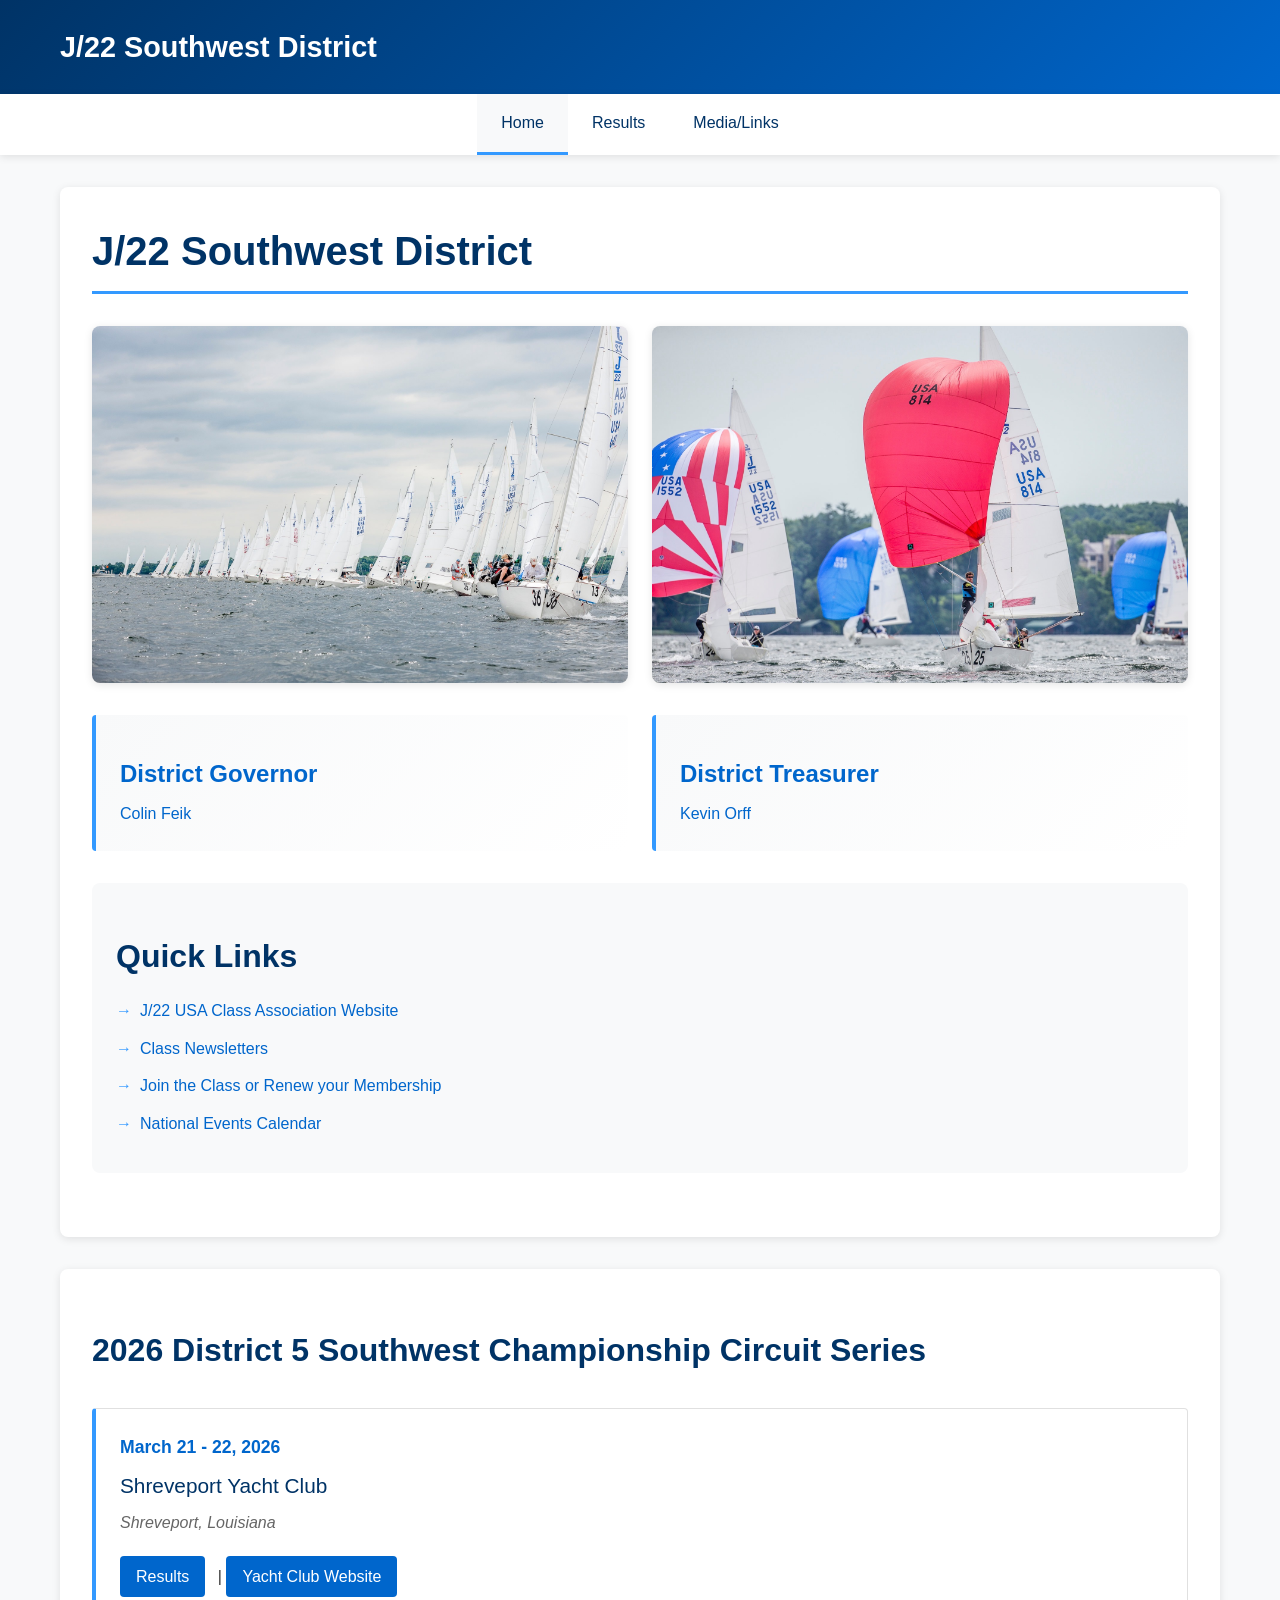
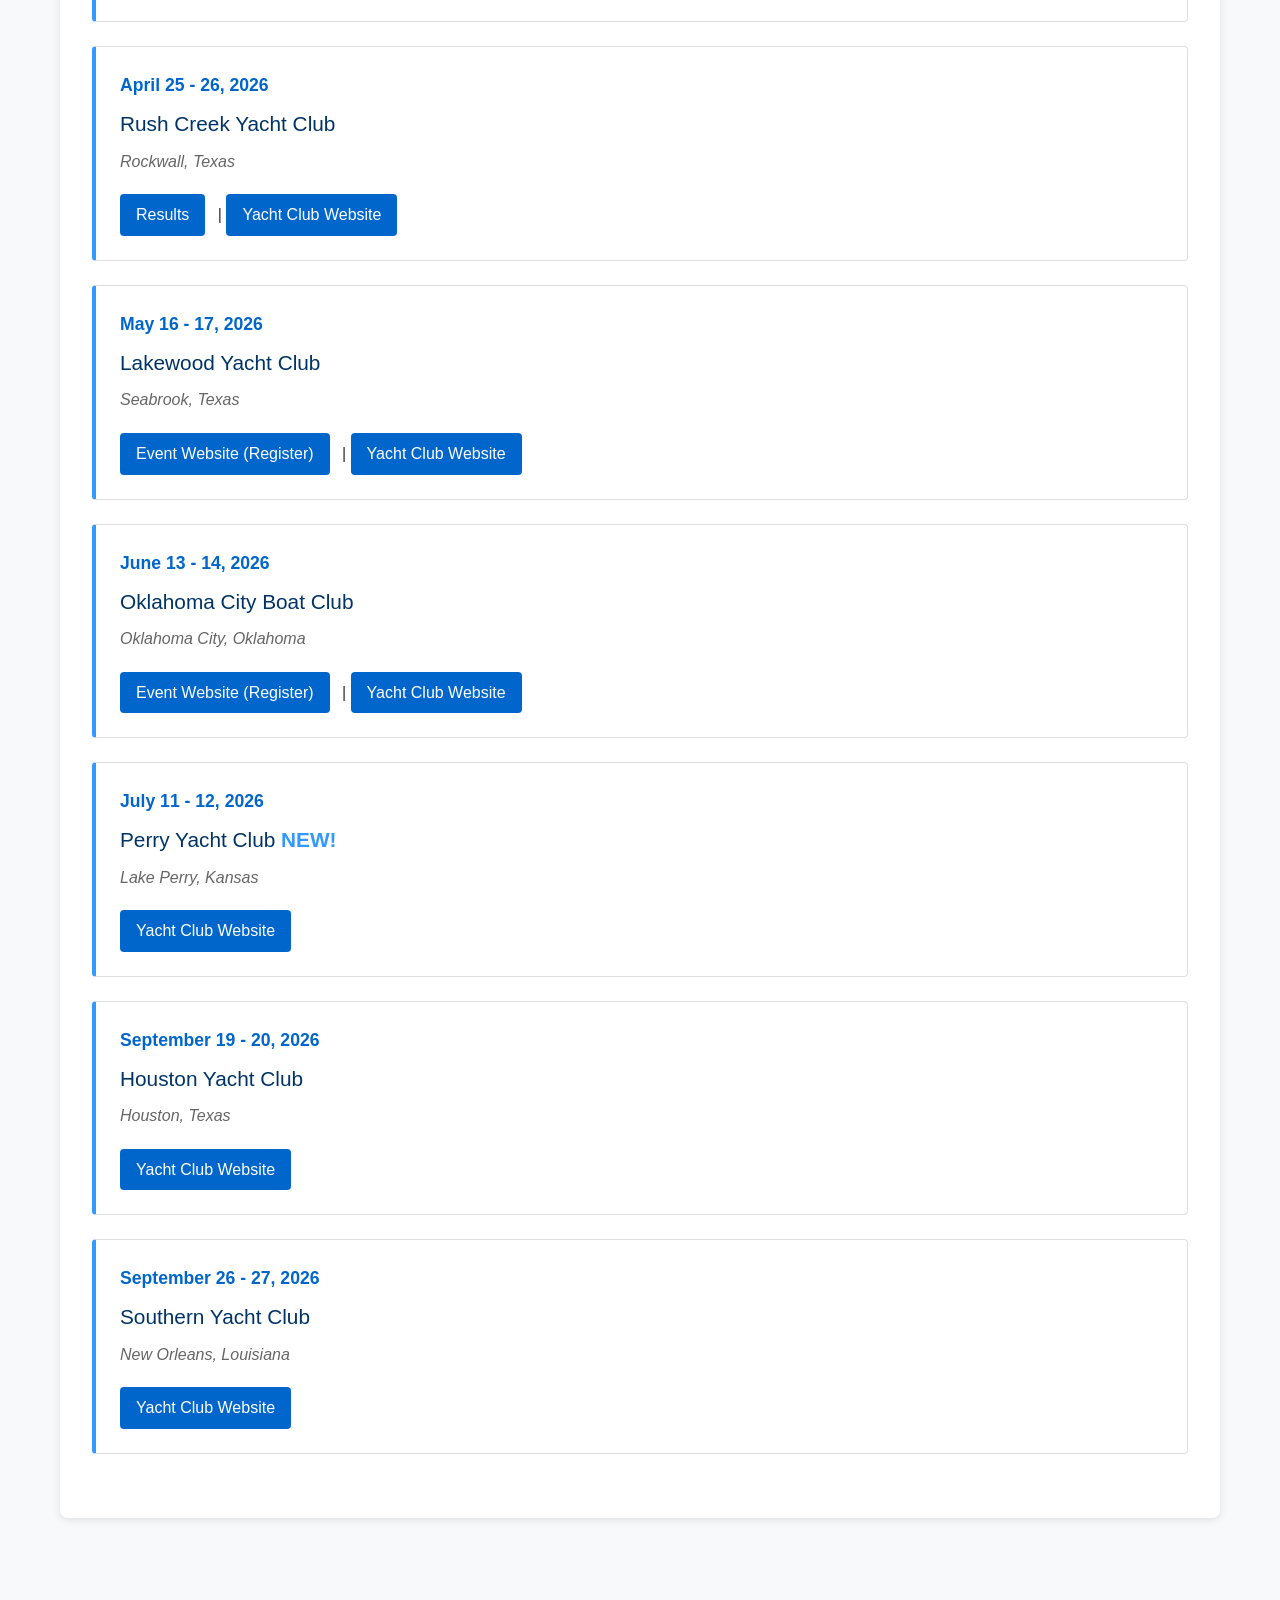
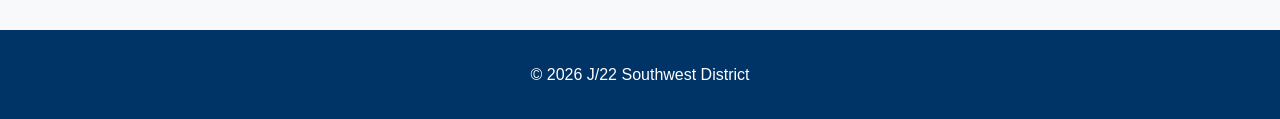
<file: website/index.html>
<!DOCTYPE html>
<html lang="en">
<head>
    <meta charset="UTF-8">
    <meta name="viewport" content="width=device-width, initial-scale=1.0">
    <meta name="description" content="J/22 Southwest District - Sailboat racing in the Southwest United States">
    <title>J/22 Southwest District - Home</title>
    <link rel="stylesheet" href="css/style.css">
</head>
<body>
    <header>
        <div class="container">
            <div class="header-content">
                <a href="index.html" class="logo">J/22 Southwest District</a>
            </div>
        </div>
    </header>

    <nav>
        <div class="container">
            <ul>
                <li><a href="index.html" class="active">Home</a></li>
                <li><a href="results.html">Results</a></li>
                <li><a href="media.html">Media/Links</a></li>
            </ul>
        </div>
    </nav>

    <main>
        <div class="container">
            <div class="content-section">
                <h1>J/22 Southwest District</h1>
                
                <div style="display: grid; grid-template-columns: repeat(auto-fit, minmax(300px, 1fr)); gap: 1.5rem; margin: 2rem 0;">
                    <img src="images/622355680_10236043470320019_3497299560604696227_n.jpg" alt="J/22 Racing" style="width: 100%; height: auto; border-radius: 8px; box-shadow: var(--shadow);">
                    <img src="images/622516656_10236043463679853_3904999741601667349_n.jpg" alt="J/22 Racing" style="width: 100%; height: auto; border-radius: 8px; box-shadow: var(--shadow);">
                </div>
                
                <div class="contact-grid">
                    <div class="contact-card">
                        <h3>District Governor</h3>
                        <p><a href="mailto:colin.feik@gmail.com">Colin Feik</a></p>
                    </div>
                    <div class="contact-card">
                        <h3>District Treasurer</h3>
                        <p><a href="mailto:Kevin.Orff@gmail.com">Kevin Orff</a></p>
                    </div>
                </div>

                <div class="quick-links">
                    <h2>Quick Links</h2>
                    <ul>
                        <li><a href="https://j22.com/" target="_blank" rel="noopener">J/22 USA Class Association Website</a></li>
                        <li><a href="https://j22.com/news/" target="_blank" rel="noopener">Class Newsletters</a></li>
                        <li><a href="https://j22.com/class-office/join-the-class/" target="_blank" rel="noopener">Join the Class or Renew your Membership</a></li>
                        <li><a href="https://www.j22.com/calendar/" target="_blank" rel="noopener">National Events Calendar</a></li>
                    </ul>
                </div>
            </div>

            <div class="content-section">
                <h2>2026 District 5 Southwest Championship Circuit Series</h2>

                <div class="event-list">
                    <div class="event-item">
                        <div class="event-date">March 21 - 22, 2026</div>
                        <div class="event-title">Shreveport Yacht Club</div>
                        <div class="event-location">Shreveport, Louisiana</div>
                        <div class="event-links">
                            <a href="https://www.regattanetwork.com/clubmgmt/applet_registrant_list.php?regatta_id=30847&custom_report_id=55&fleet_filter=J/22" target="_blank" rel="noopener">Results</a> |
                            <a href="http://www.shreveportyachtclub.com/" target="_blank" rel="noopener">Yacht Club Website</a>
                        </div>
                    </div>

                    <div class="event-item">
                        <div class="event-date">April 25 - 26, 2026</div>
                        <div class="event-title">Rush Creek Yacht Club</div>
                        <div class="event-location">Rockwall, Texas</div>
                        <div class="event-links">
                            <a href="https://www.rcyc.org/regatta/D2xZb91v46/results" target="_blank" rel="noopener">Results</a> |
                            <a href="http://www.rcyc.org/" target="_blank" rel="noopener">Yacht Club Website</a> 
                        </div>
                    </div>

                    <div class="event-item">
                        <div class="event-date">May 16 - 17, 2026</div>
                        <div class="event-title">Lakewood Yacht Club</div>
                        <div class="event-location">Seabrook, Texas</div>
                        <div class="event-links">
                            <a href="https://theclubspot.com/regatta/7RxmhqAXaq/" target="_blank" rel="noopener">Event Website (Register)</a> |
                            <a href="http://www.lakewoodyachtclub.com/" target="_blank" rel="noopener">Yacht Club Website</a>
                        </div>
                    </div>

                    <div class="event-item">
                        <div class="event-date">June 13 - 14, 2026</div>
                        <div class="event-title">Oklahoma City Boat Club</div>
                        <div class="event-location">Oklahoma City, Oklahoma</div>
                        <div class="event-links">
                            <a href="https://www.regattanetwork.com/event/31304" target="_blank" rel="noopener">Event Website (Register)</a> |
                            <a href="https://okcboatclub.com/" target="_blank" rel="noopener">Yacht Club Website</a>
                        </div>
                    </div>

                    <div class="event-item">
                        <div class="event-date">July 11 - 12, 2026</div>
                        <div class="event-title">Perry Yacht Club <span style="color: var(--accent-color); font-weight: 600;">NEW!</span></div>
                        <div class="event-location">Lake Perry, Kansas</div>
                        <div class="event-links">
                            <a href="https://www.perryyachtclub.com" target="_blank" rel="noopener">Yacht Club Website</a>
                        </div>
                    </div>

                    <div class="event-item">
                        <div class="event-date">September 19 - 20, 2026</div>
                        <div class="event-title">Houston Yacht Club</div>
                        <div class="event-location">Houston, Texas</div>
                        <div class="event-links">
                            <a href="http://www.houstonyachtclub.com/" target="_blank" rel="noopener">Yacht Club Website</a>
                        </div>
                    </div>

                    <div class="event-item">
                        <div class="event-date">September 26 - 27, 2026</div>
                        <div class="event-title">Southern Yacht Club</div>
                        <div class="event-location">New Orleans, Louisiana</div>
                        <div class="event-links">
                            <a href="http://www.southernyachtclub.com/" target="_blank" rel="noopener">Yacht Club Website</a>
                        </div>
                    </div>
                </div>
            </div>
        </div>
    </main>

    <footer>
        <div class="container">
            <p>&copy; 2026 J/22 Southwest District</p>
        </div>
    </footer>
</body>
</html>
</file>
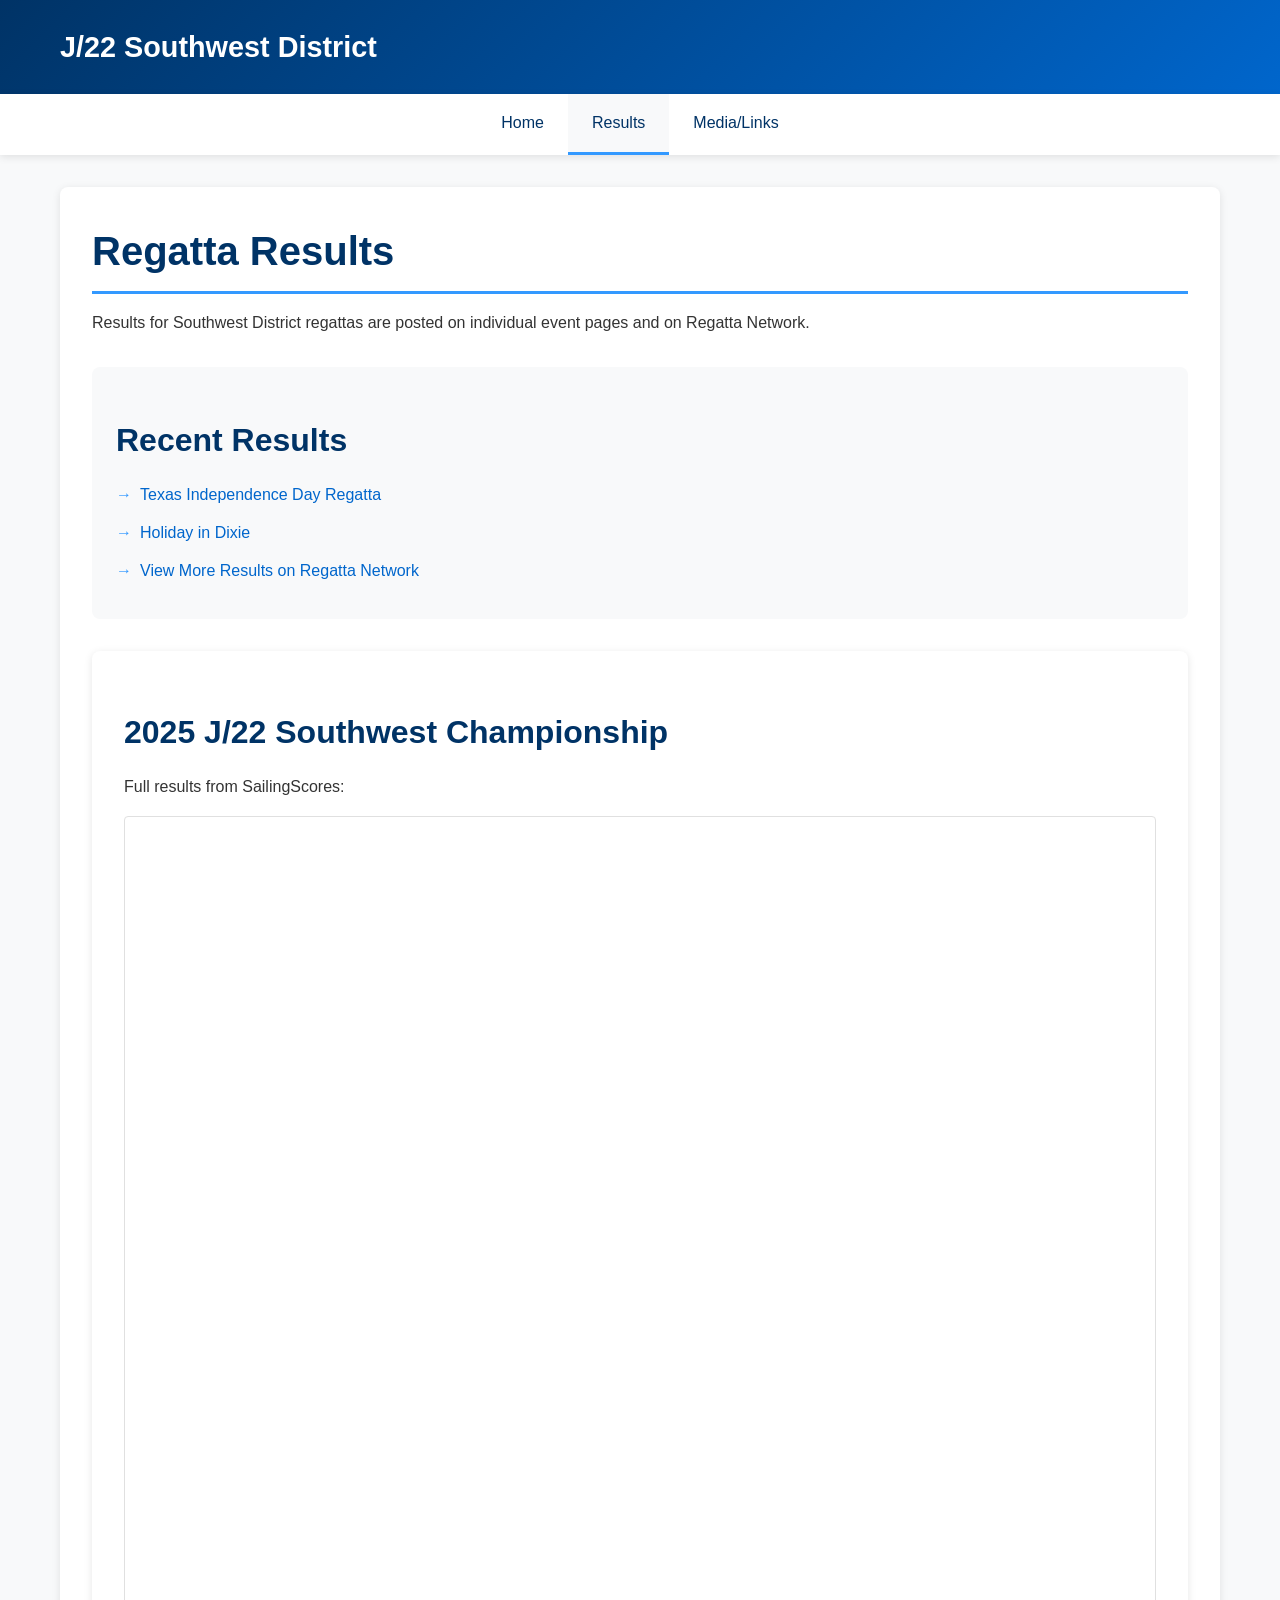
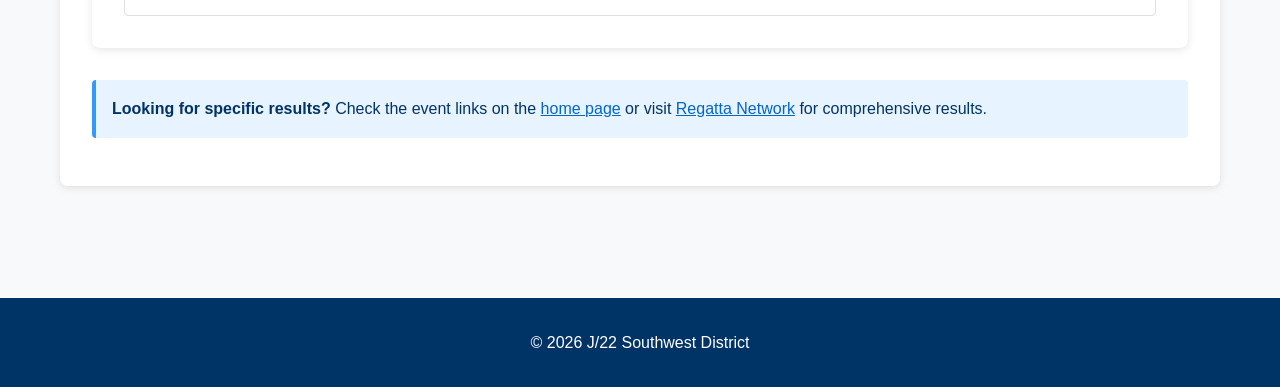
<file: website/results.html>
<!DOCTYPE html>
<html lang="en">
<head>
    <meta charset="UTF-8">
    <meta name="viewport" content="width=device-width, initial-scale=1.0">
    <meta name="description" content="J/22 Southwest District Results">
    <title>J/22 Southwest District - Results</title>
    <link rel="stylesheet" href="css/style.css">
</head>
<body>
    <header>
        <div class="container">
            <div class="header-content">
                <a href="index.html" class="logo">J/22 Southwest District</a>
            </div>
        </div>
    </header>

    <nav>
        <div class="container">
            <ul>
                <li><a href="index.html">Home</a></li>
                <li><a href="results.html" class="active">Results</a></li>
                <li><a href="media.html">Media/Links</a></li>
            </ul>
        </div>
    </nav>

    <main>
        <div class="container">
            <div class="content-section">
                <h1>Regatta Results</h1>
                <p>Results for Southwest District regattas are posted on individual event pages and on Regatta Network.</p>
                
                <div class="quick-links mt-2">
                    <h2>Recent Results</h2>
                    <ul>
                        <li><a href="https://rcyc.org/regatta/j6vNksoHkC/results" target="_blank" rel="noopener">Texas Independence Day Regatta</a></li>
                        <li><a href="https://www.regattanetwork.com/event/29220#_results" target="_blank" rel="noopener">Holiday in Dixie</a></li>
                        <li><a href="https://www.regattanetwork.com/" target="_blank" rel="noopener">View More Results on Regatta Network</a></li>
                    </ul>
                </div>

                <div class="content-section mt-2">
                    <h2>2025 J/22 Southwest Championship</h2>
                    <p>Full results from SailingScores:</p>
                    <div style="width: 100%; height: 800px; border: 1px solid var(--border-color); border-radius: 4px; overflow: hidden; margin-top: 1rem;">
                        <iframe 
                            src="https://www.sailingscores.com/print_results.php?event_id=248" 
                            width="100%" 
                            height="100%" 
                            frameborder="0"
                            style="border: none;">
                        </iframe>
                    </div>
                </div>

                <div class="alert alert-info mt-2">
                    <p><strong>Looking for specific results?</strong> Check the event links on the <a href="index.html" style="color: var(--secondary-color);">home page</a> or visit <a href="https://www.regattanetwork.com/" target="_blank" rel="noopener" style="color: var(--secondary-color);">Regatta Network</a> for comprehensive results.</p>
                </div>
            </div>
        </div>
    </main>

    <footer>
        <div class="container">
            <p>&copy; 2026 J/22 Southwest District</p>
        </div>
    </footer>
</body>
</html>
</file>
<file: website/css/style.css>
:root {
  --primary-color: #003366;
  --secondary-color: #0066cc;
  --accent-color: #3399ff;
  --text-color: #333;
  --light-bg: #f8f9fa;
  --white: #ffffff;
  --border-color: #e0e0e0;
  --shadow: 0 2px 8px rgba(0,0,0,0.1);
}

* {
  margin: 0;
  padding: 0;
  box-sizing: border-box;
}

body {
  font-family: -apple-system, BlinkMacSystemFont, 'Segoe UI', Roboto, 'Helvetica Neue', Arial, sans-serif;
  line-height: 1.6;
  color: var(--text-color);
  background-color: var(--light-bg);
}

.container {
  max-width: 1200px;
  margin: 0 auto;
  padding: 0 20px;
}

/* Header */
header {
  background: linear-gradient(135deg, var(--primary-color) 0%, var(--secondary-color) 100%);
  color: var(--white);
  padding: 1.5rem 0;
  box-shadow: var(--shadow);
}

.header-content {
  display: flex;
  justify-content: space-between;
  align-items: center;
  flex-wrap: wrap;
  gap: 1rem;
}

.logo {
  font-size: 1.8rem;
  font-weight: 700;
  color: var(--white);
  text-decoration: none;
}

.logo:hover {
  opacity: 0.9;
}

/* Navigation */
nav {
  background-color: var(--white);
  box-shadow: var(--shadow);
  position: sticky;
  top: 0;
  z-index: 100;
}

nav ul {
  list-style: none;
  display: flex;
  justify-content: center;
  flex-wrap: wrap;
  padding: 0;
}

nav li {
  margin: 0;
}

nav a {
  display: block;
  padding: 1rem 1.5rem;
  color: var(--primary-color);
  text-decoration: none;
  font-weight: 500;
  transition: all 0.3s ease;
  border-bottom: 3px solid transparent;
}

nav a:hover,
nav a.active {
  background-color: var(--light-bg);
  border-bottom-color: var(--accent-color);
}

/* Main Content */
main {
  padding: 2rem 0;
  min-height: 70vh;
}

.content-section {
  background-color: var(--white);
  border-radius: 8px;
  padding: 2rem;
  margin-bottom: 2rem;
  box-shadow: var(--shadow);
}

h1, h2, h3 {
  color: var(--primary-color);
  margin-bottom: 1rem;
}

h1 {
  font-size: 2.5rem;
  border-bottom: 3px solid var(--accent-color);
  padding-bottom: 0.5rem;
}

h2 {
  font-size: 2rem;
  margin-top: 1.5rem;
}

h3 {
  font-size: 1.5rem;
  margin-top: 1rem;
}

/* Contact Info */
.contact-grid {
  display: grid;
  grid-template-columns: repeat(auto-fit, minmax(280px, 1fr));
  gap: 1.5rem;
  margin: 2rem 0;
}

.contact-card {
  background: linear-gradient(135deg, var(--light-bg) 0%, var(--white) 100%);
  border-left: 4px solid var(--accent-color);
  padding: 1.5rem;
  border-radius: 4px;
}

.contact-card h3 {
  color: var(--secondary-color);
  margin-bottom: 0.5rem;
}

.contact-card a {
  color: var(--secondary-color);
  text-decoration: none;
  font-weight: 500;
}

.contact-card a:hover {
  text-decoration: underline;
}

/* Quick Links */
.quick-links {
  background-color: var(--light-bg);
  padding: 1.5rem;
  border-radius: 8px;
  margin: 2rem 0;
}

.quick-links ul {
  list-style: none;
  padding-left: 0;
}

.quick-links li {
  margin: 0.75rem 0;
  padding-left: 1.5rem;
  position: relative;
}

.quick-links li::before {
  content: '→';
  position: absolute;
  left: 0;
  color: var(--accent-color);
  font-weight: bold;
}

.quick-links a {
  color: var(--secondary-color);
  text-decoration: none;
  font-weight: 500;
}

.quick-links a:hover {
  text-decoration: underline;
}

/* Events */
.event-list {
  margin: 2rem 0;
}

.event-item {
  background: var(--white);
  border: 1px solid var(--border-color);
  border-left: 4px solid var(--accent-color);
  padding: 1.5rem;
  margin-bottom: 1.5rem;
  border-radius: 4px;
  transition: transform 0.3s ease, box-shadow 0.3s ease;
}

.event-item:hover {
  transform: translateX(5px);
  box-shadow: var(--shadow);
}

.event-date {
  color: var(--secondary-color);
  font-weight: 600;
  font-size: 1.1rem;
  margin-bottom: 0.5rem;
}

.event-title {
  font-size: 1.3rem;
  color: var(--primary-color);
  margin-bottom: 0.5rem;
}

.event-location {
  color: #666;
  font-style: italic;
  margin-bottom: 0.5rem;
}

.event-links {
  margin-top: 0.75rem;
}

.event-links a {
  display: inline-block;
  padding: 0.5rem 1rem;
  background-color: var(--secondary-color);
  color: var(--white);
  text-decoration: none;
  border-radius: 4px;
  margin-right: 0.5rem;
  margin-top: 0.5rem;
  transition: background-color 0.3s ease;
}

.event-links a:hover {
  background-color: var(--primary-color);
}

/* Links Page */
.links-section {
  margin: 2rem 0;
}

.links-grid {
  display: grid;
  grid-template-columns: repeat(auto-fit, minmax(250px, 1fr));
  gap: 1rem;
  margin-top: 1rem;
}

.links-grid a {
  padding: 0.75rem;
  background-color: var(--white);
  border: 1px solid var(--border-color);
  border-radius: 4px;
  text-decoration: none;
  color: var(--secondary-color);
  transition: all 0.3s ease;
  display: block;
}

.links-grid a:hover {
  background-color: var(--light-bg);
  border-color: var(--accent-color);
  transform: translateY(-2px);
}

/* Footer */
footer {
  background-color: var(--primary-color);
  color: var(--white);
  padding: 2rem 0;
  margin-top: 3rem;
  text-align: center;
}

footer a {
  color: var(--accent-color);
  text-decoration: none;
}

footer a:hover {
  text-decoration: underline;
}

/* Responsive */
@media (max-width: 768px) {
  .header-content {
    flex-direction: column;
    text-align: center;
  }
  
  nav ul {
    flex-direction: column;
  }
  
  nav a {
    border-bottom: 1px solid var(--border-color);
    border-left: 3px solid transparent;
  }
  
  nav a:hover,
  nav a.active {
    border-left-color: var(--accent-color);
    border-bottom-color: var(--border-color);
  }
  
  h1 {
    font-size: 2rem;
  }
  
  .contact-grid {
    grid-template-columns: 1fr;
  }
}

/* Utility Classes */
.text-center {
  text-align: center;
}

.mt-2 {
  margin-top: 2rem;
}

.mb-2 {
  margin-bottom: 2rem;
}

.alert {
  padding: 1rem;
  border-radius: 4px;
  margin: 1rem 0;
}

.alert-info {
  background-color: #e7f3ff;
  border-left: 4px solid var(--accent-color);
  color: var(--primary-color);
}
</file>
